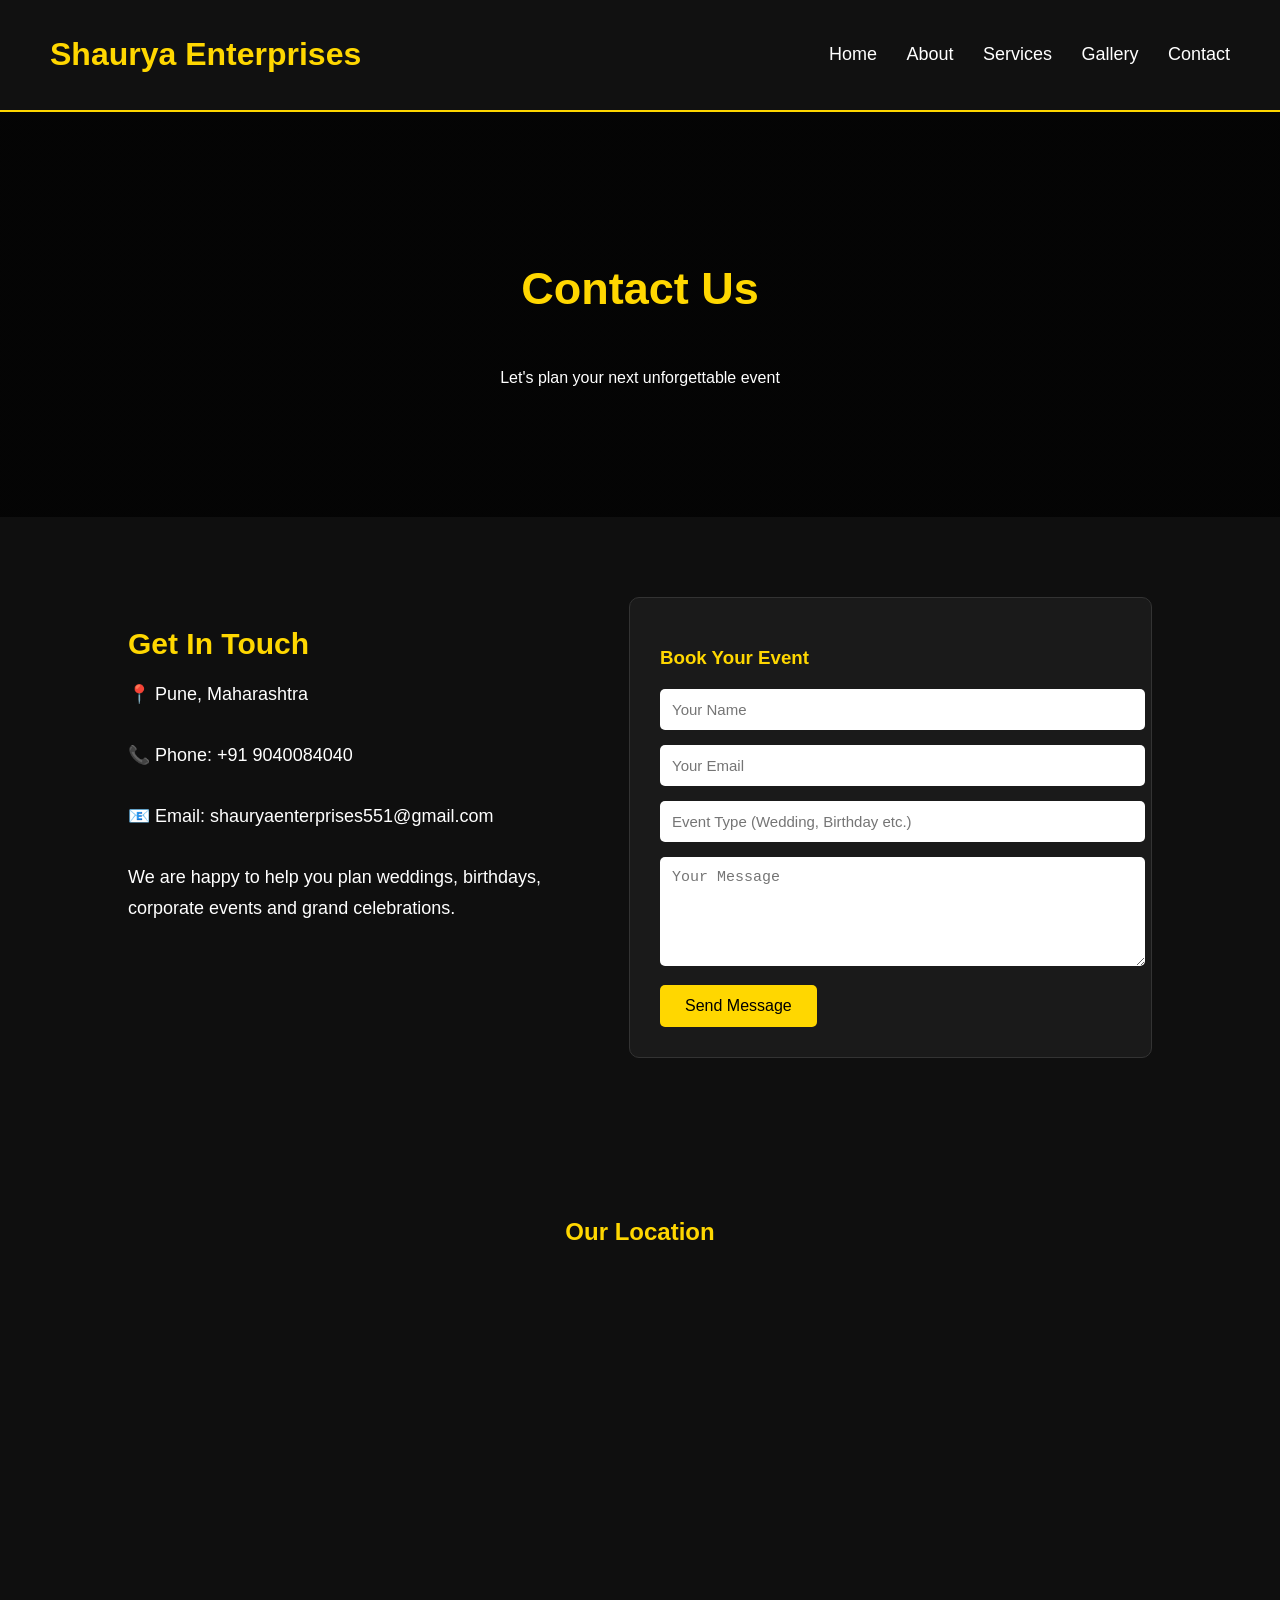
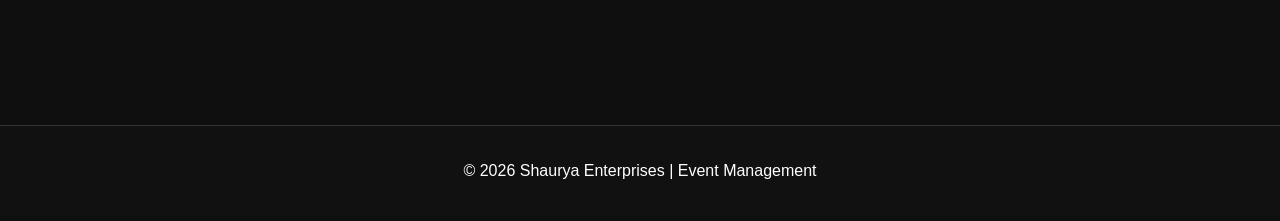
<file: shaurya_enterprices_website/shaurya enterprices/contact.html>
<!DOCTYPE html>
<html lang="en">
<head>
<meta charset="UTF-8">
<meta name="viewport" content="width=device-width, initial-scale=1.0">

<title>Contact | Shaurya Enterprises</title>

<style>

body{
margin:0;
font-family:'Segoe UI', sans-serif;
background:#0f0f0f;
color:white;
}

/* NAVBAR */

header{
background:#111;
padding:15px 50px;
display:flex;
justify-content:space-between;
align-items:center;
border-bottom:2px solid gold;
}

header h1{
color:gold;
}

nav a{
color:white;
margin-left:25px;
text-decoration:none;
font-size:18px;
transition:.3s;
}

nav a:hover{
color:gold;
}

/* HERO */

.hero{
height:45vh;
display:flex;
flex-direction:column;
justify-content:center;
align-items:center;
text-align:center;

background:linear-gradient(rgba(0,0,0,0.7),rgba(0,0,0,0.7)),
url('https://images.unsplash.com/photo-1505236858219-8359eb29e329');

background-size:cover;
background-position:center;
}

.hero h2{
font-size:45px;
color:gold;
}

/* CONTACT SECTION */

.contact-section{
padding:80px 10%;
display:flex;
flex-wrap:wrap;
gap:40px;
justify-content:center;
}

/* CONTACT INFO */

.contact-info{
flex:1;
min-width:280px;
}

.contact-info h3{
color:gold;
font-size:30px;
margin-bottom:15px;
}

.contact-info p{
font-size:18px;
line-height:1.7;
}

/* CONTACT FORM */

.contact-form{
flex:1;
min-width:280px;
background:#1a1a1a;
padding:30px;
border-radius:10px;
border:1px solid #333;
}

.contact-form h3{
color:gold;
margin-bottom:20px;
}

.contact-form input,
.contact-form textarea{
width:100%;
padding:12px;
margin-bottom:15px;
border:none;
border-radius:5px;
font-size:15px;
}

.contact-form button{
padding:12px 25px;
border:none;
background:gold;
color:black;
font-size:16px;
border-radius:5px;
cursor:pointer;
transition:.3s;
}

.contact-form button:hover{
background:white;
}

/* MAP */

.map{
padding:60px 10%;
text-align:center;
}

.map h2{
color:gold;
margin-bottom:25px;
}

iframe{
width:100%;
height:350px;
border:none;
border-radius:10px;
}

/* FOOTER */

footer{
background:#111;
padding:20px;
text-align:center;
border-top:1px solid #333;
margin-top:40px;
}

</style>
</head>

<body>

<header>

<h1>Shaurya Enterprises</h1>

<nav>
<a href="index.html">Home</a>
<a href="about.html">About</a>
<a href="services.html">Services</a>
<a href="gallery.html">Gallery</a>
<a href="contact.html">Contact</a>
</nav>

</header>


<section class="hero">

<h2>Contact Us</h2>
<p>Let's plan your next unforgettable event</p>

</section>


<section class="contact-section">

<div class="contact-info">

<h3>Get In Touch</h3>

<p>
📍 Pune, Maharashtra<br><br>

📞 Phone: +91 9040084040<br><br>

📧 Email: shauryaenterprises551@gmail.com<br><br>

We are happy to help you plan weddings, birthdays,
corporate events and grand celebrations.
</p>

</div>


<div class="contact-form">

<h3>Book Your Event</h3>

<form>

<input type="text" placeholder="Your Name" required>

<input type="email" placeholder="Your Email" required>

<input type="text" placeholder="Event Type (Wedding, Birthday etc.)">

<textarea rows="5" placeholder="Your Message"></textarea>

<button type="submit">Send Message</button>

</form>

</div>

</section>


<section class="map">

<h2>Our Location</h2>

<iframe
src="https://maps.google.com/maps?q=nashik&t=&z=13&ie=UTF8&iwloc=&output=embed">
</iframe>

</section>


<footer>

<p>© 2026 Shaurya Enterprises | Event Management</p>

</footer>

</body>
</html>
</file>
